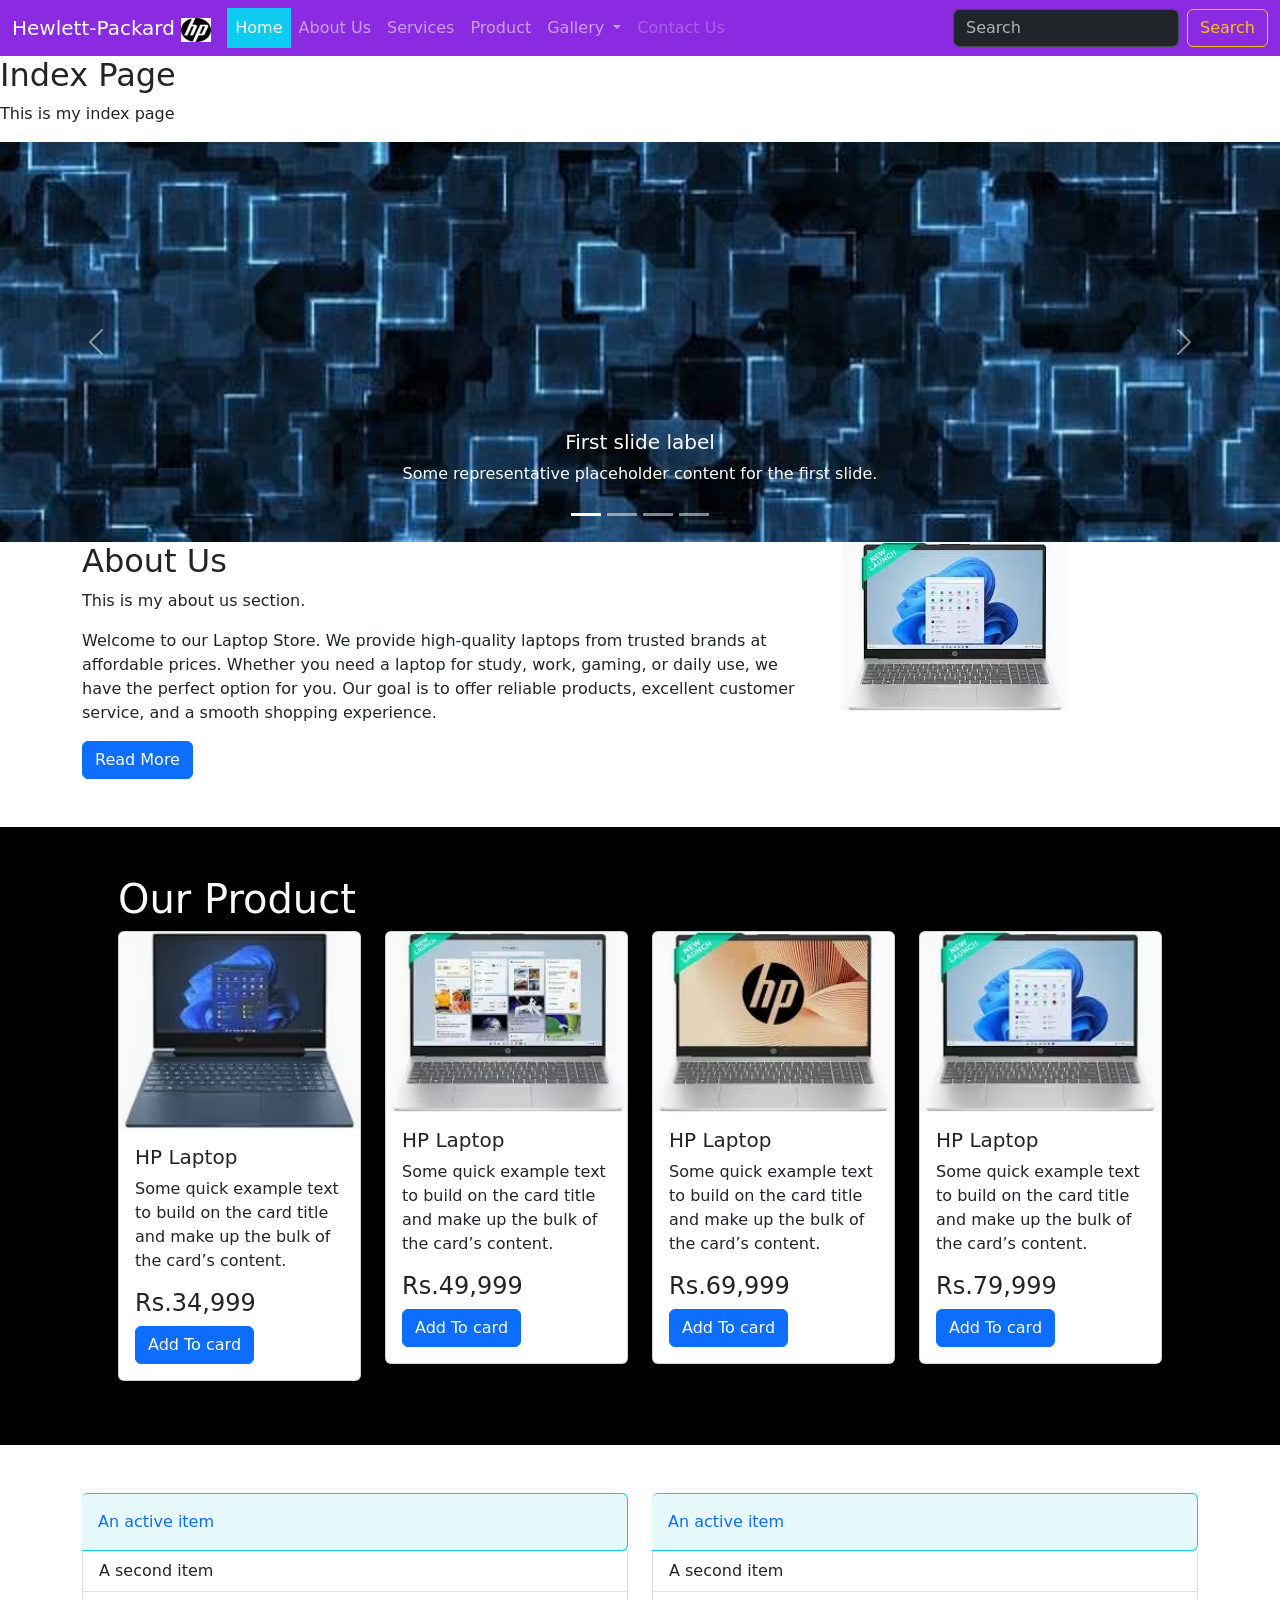
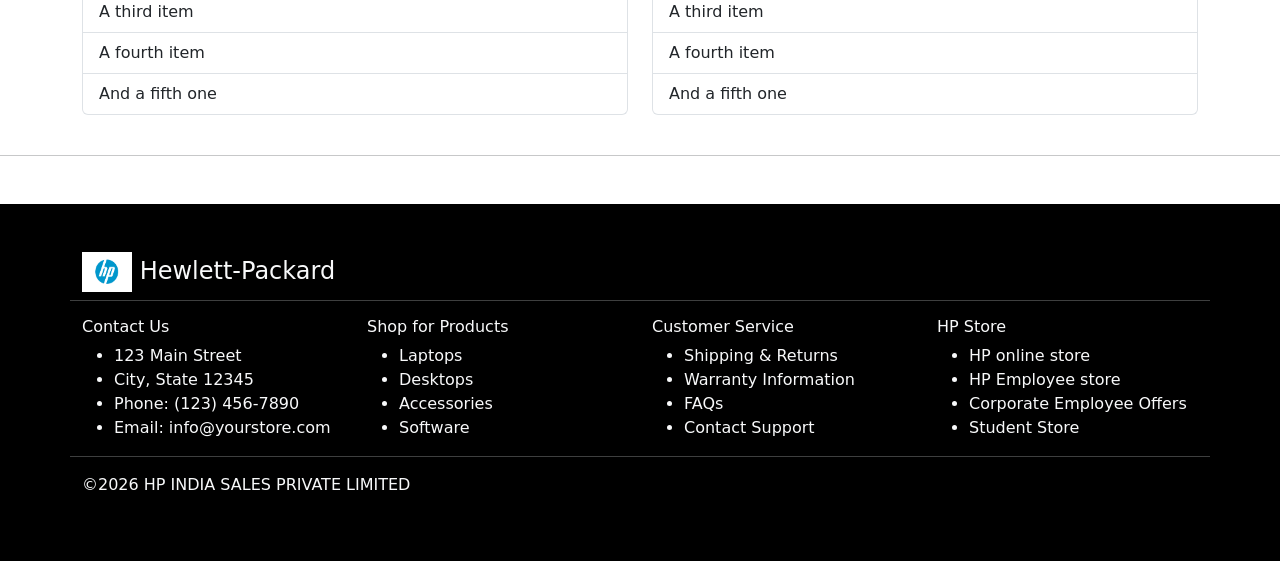
<file: index.html>
<!doctype html>
<html lang="en">
  <head>
    <meta charset="utf-8">
    <meta name="viewport" content="width=device-width, initial-scale=1">
    <title>Index Page</title>
    <link href="https://cdn.jsdelivr.net/npm/bootstrap@5.3.8/dist/css/bootstrap.min.css" rel="stylesheet" integrity="sha384-sRIl4kxILFvY47J16cr9ZwB07vP4J8+LH7qKQnuqkuIAvNWLzeN8tE5YBujZqJLB" crossorigin="anonymous">
    <style>
        .navbar{
            background-color:blueviolet;   

        }
        .card:hover{
          background-color:blueviolet;
          color:black;
        }
        .bg-Dark{
          background-color:black;
        }
  
    </style>
  </head>
  <body>
    <!-- Header Start -->
    <header>
        <nav class="navbar navbar-expand-lg" data-bs-theme="dark">
  <div class="container-fluid">
    <a class="navbar-brand" href="#">Hewlett-Packard
        <img src="images/logo.png" alt="Bootstrap" width="30" height="24">
    </a>
    <button class="navbar-toggler" type="button" data-bs-toggle="collapse" data-bs-target="#navbarSupportedContent" aria-controls="navbarSupportedContent" aria-expanded="false" aria-label="Toggle navigation">
      <span class="navbar-toggler-icon"></span>
    </button>
    <div class="collapse navbar-collapse" id="navbarSupportedContent">
      <ul class="navbar-nav me-auto mb-2 mb-lg-0">
        <li class="nav-item bg-info">
          <a class="nav-link active" aria-current="page" href="index.html">Home</a>
        </li>
        <li class="nav-item">
          <a class="nav-link" href="about.html">About Us</a>
        </li>
         <li class="nav-item">                                                                                  
          <a class="nav-link" href="services.html">Services</a>
        </li>
         <li class="nav-item">
          <a class="nav-link" href="product.html">Product</a>
        </li>
        <li class="nav-item dropdown">
          <a class="nav-link dropdown-toggle" href="#" role="button" data-bs-toggle="dropdown" aria-expanded="false">
        Gallery
          </a>
          <ul class="dropdown-menu">
            <li><a class="dropdown-item" href="photo.html">photo</a></li>
            <li><a class="dropdown-item" href="video.html">video</a></li>
          </ul>
        </li>
        <li class="nav-item">
          <a class="nav-link disabled" aria-disabled="true">Contact Us</a>
        </li>
      </ul>
      <form class="d-flex" role="search">
        <input class="form-control me-2" type="search" placeholder="Search" aria-label="Search"/>
        <button class="btn btn-outline-warning" type="submit">Search</button>
      </form>
    </div>
  </div>
</nav>
    </header>
    <!-- Header End -->
     <h2>Index Page</h2>
     <p>This is my index page</p>
     <!-- Main Start -->
      <main>
        <!-- Section Start -->
         <section>
            <div id="carouselExampleAutoplaying" class="carousel slide" data-bs-ride="carousel">
  <div class="carousel-indicators">
    <button type="button" data-bs-target="#carouselExampleCaptions" data-bs-slide-to="0" class="active" aria-current="true" aria-label="Slide 1"></button>
    <button type="button" data-bs-target="#carouselExampleCaptions" data-bs-slide-to="1" aria-label="Slide 2"></button>
    <button type="button" data-bs-target="#carouselExampleCaptions" data-bs-slide-to="2" aria-label="Slide 3"></button>
     <button type="button" data-bs-target="#carouselExampleCaptions" data-bs-slide-to="3" aria-label="Slide 4"></button>
  </div>
  <div class="carousel-inner">
    <div class="carousel-item active">
      <img src="images/slider1.jpg" class="d-block w-100" alt="...">
      <div class="carousel-caption d-none d-md-block">
        <h5>First slide label</h5>
        <p>Some representative placeholder content for the first slide.</p>
      </div>
    </div>
    <div class="carousel-item">
      <img src="images/slider2.jpg" class="d-block w-100" alt="...">
      <div class="carousel-caption d-none d-md-block">
        <h5>Second slide label</h5>
        <p>Some representative placeholder content for the second slide.</p>
      </div>
    </div>
    <div class="carousel-item">
      <img src="images/slider3.jpg" class="d-block w-100" alt="...">
      <div class="carousel-caption d-none d-md-block">
        <h5>Third slide label</h5>
        <p>Some representative placeholder content for the third slide.</p>
      </div>
    </div>
    <div class="carousel-item">
      <img src="images/slider4.jpg" class="d-block w-100" alt="...">
      <div class="carousel-caption d-none d-md-block">
        <h5>Fourth slide label</h5>
        <p>Some representative placeholder content for the Fourth slide.</p>
      </div>
    </div>
  </div>
  <button class="carousel-control-prev" type="button" data-bs-target="#carouselExampleCaptions" data-bs-slide="prev">
    <span class="carousel-control-prev-icon" aria-hidden="true"></span>
    <span class="visually-hidden">Previous</span>
  </button>
  <button class="carousel-control-next" type="button" data-bs-target="#carouselExampleCaptions" data-bs-slide="next">
    <span class="carousel-control-next-icon" aria-hidden="true"></span>
    <span class="visually-hidden">Next</span>
  </button>
</div>
         </section>
         <!-- Section End -->

      </main>
      <!-- Main End -->
       <!-- About Section Start -->
        <section mt-5>
          <div class="container">
            <div class="row">
              <div class="col-md-8">
                <h2>About Us</h2>
                <p>This is my about us section.</p>
                <p>Welcome to our Laptop Store. We provide high-quality laptops from trusted brands at affordable prices. Whether you need a laptop for study, work, gaming, or daily use, we have the perfect option for you. Our goal is to offer reliable products, excellent customer service, and a smooth shopping experience.</p>   
                <p></p>
                <a class="btn btn-primary" href="#" role="button">Read More</a>      
              </div>
               <div class="col-md-4">
                <picture>
                  <img src="images/hp1.avif"alt="laptop image"class="img-fluid"/>
                </picture>
               </div>
            </div>
          </div>
        </section>
        <!-- About section end -->
         <!-- Product Section start -->
          <section class="mt-5 bg-Dark text-light">
            <div class="container p-5 ">
              <div class="row">
                <h1>Our Product</h1>
                <div class="col-md-3 mb-3">
                  <div class="card">
                    <img src="images/hp2.avif" class="card-img-top" alt="laptop image">
                    <div class="card-body">
                    <h5 class="card-title">HP Laptop</h5>
                    <p class="card-text">Some quick example text to build on the card title and make up the bulk of the card’s content.</p>
                    <h4> Rs.34,999</h4>
                     <a href="#" class="btn btn-primary">Add To card</a>
                   </div>
                  </div>
                </div>
                <div class="col-md-3">
                  <div class="card">
                    <img src="images/hp3.avif" class="card-img-top" alt="laptop image">
                    <div class="card-body">
                    <h5 class="card-title">HP Laptop</h5>
                    <p class="card-text">Some quick example text to build on the card title and make up the bulk of the card’s content.</p>
                    <h4> Rs.49,999</h4>
                     <a href="#" class="btn btn-primary">Add To card</a>
                   </div>
                  </div>
                </div>
                <div class="col-md-3"><div class="card">
                    <img src="images/hp4.avif" class="card-img-top" alt="laptop image">
                    <div class="card-body">
                    <h5 class="card-title">HP Laptop</h5>
                    <p class="card-text">Some quick example text to build on the card title and make up the bulk of the card’s content.</p>
                    <h4> Rs.69,999</h4>
                     <a href="#" class="btn btn-primary">Add To card</a>
                   </div>
                  </div></div>
                <div class="col-md-3"><div class="card">
                    <img src="images/hp1.avif" class="card-img-top" alt="laptop image">
                    <div class="card-body">
                    <h5 class="card-title">HP Laptop</h5>
                    <p class="card-text">Some quick example text to build on the card title and make up the bulk of the card’s content.</p>
                    <h4> Rs.79,999</h4>
                     <a href="#" class="btn btn-primary">Add To card</a>
                   </div>
                  </div></div>

              </div>
            </div>
          </section>
          <!-- Product section End -->

          <!-- Services Section Start -->
           <section class="mt-5">
            <div class="container">
              <div class="row">
                
                <div class="col-md-6 pb-4">
                  <ul class="list-group">
  <li class="list-group-item active p-3 bg-info bg-opacity-10 border border-info border-start-0 rounded-end text-primary" aria-current="true" >An active item</li>
  <li class="list-group-item">A second item</li>
  <li class="list-group-item">A third item</li>
  <li class="list-group-item">A fourth item</li>
  <li class="list-group-item">And a fifth one</li>
</ul>
                </div>
                 <div class="col-md-6 pb-4">
                  <ul class="list-group">
  <li class="list-group-item active p-3 bg-info bg-opacity-10 border border-info border-start-0 rounded-end text-primary" aria-current="true">An active item</li>
  <li class="list-group-item">A second item</li>
  <li class="list-group-item">A third item</li>
  <li class="list-group-item">A fourth item</li>
  <li class="list-group-item">And a fifth one</li>
</ul>
                 </div>
              </div>
              </div>
            </div>
           </section>
           <!-- Services Section End -->
            <hr>
            <!-- Footer Section Start -->
             <section class="mt-5 bg-Dark text-light p-5">
              <div class="container">
                <div class="row">
                  <h4><img src="images/images.png"alt="hp logo" width="50" height="40"> Hewlett-Packard</h4>
                  <hr>
              
                  <div class="col-md-3">
                    <h6>Contact Us</h6>
                    <ul>
                      <li>123 Main Street</li>
                      <li>City, State 12345</li>
                      <li>Phone: (123) 456-7890</li>
                      <li>Email: info@yourstore.com</li>
                    </ul>
                  </div>
                   <div class="col-md-3">
                    <h6>Shop for Products</h6>
                    <ul>
                      <li>Laptops</li>
                      <li>Desktops</li>
                      <li>Accessories</li>
                      <li>Software</li>
                    </ul>
                   </div>
                    <div class="col-md-3">
                      <h6>Customer Service</h6>
                      <ul>
                        <li>Shipping & Returns</li>
                        <li>Warranty Information</li>
                        <li>FAQs</li>
                        <li>Contact Support</li>
                      </ul>
                    </div>
                     <div class="col-md-3">
                      <h6>HP Store</h6>
                      <ul>
                        <li>HP online store</li>
                        <li>HP Employee store</li>
                        <li>Corporate Employee Offers</li>
                        <li>Student Store</li>
                      </ul>
                     </div>
                     <hr>
                     <p> &copy;2026 HP INDIA SALES PRIVATE LIMITED</p>
                </div>
              </div>
             </section>

             <!-- Footer section End -->
        

   
    <script src="https://cdn.jsdelivr.net/npm/bootstrap@5.3.8/dist/js/bootstrap.bundle.min.js" integrity="sha384-FKyoEForCGlyvwx9Hj09JcYn3nv7wiPVlz7YYwJrWVcXK/BmnVDxM+D2scQbITxI" crossorigin="anonymous"></script>
  </body>
</html>
</file>
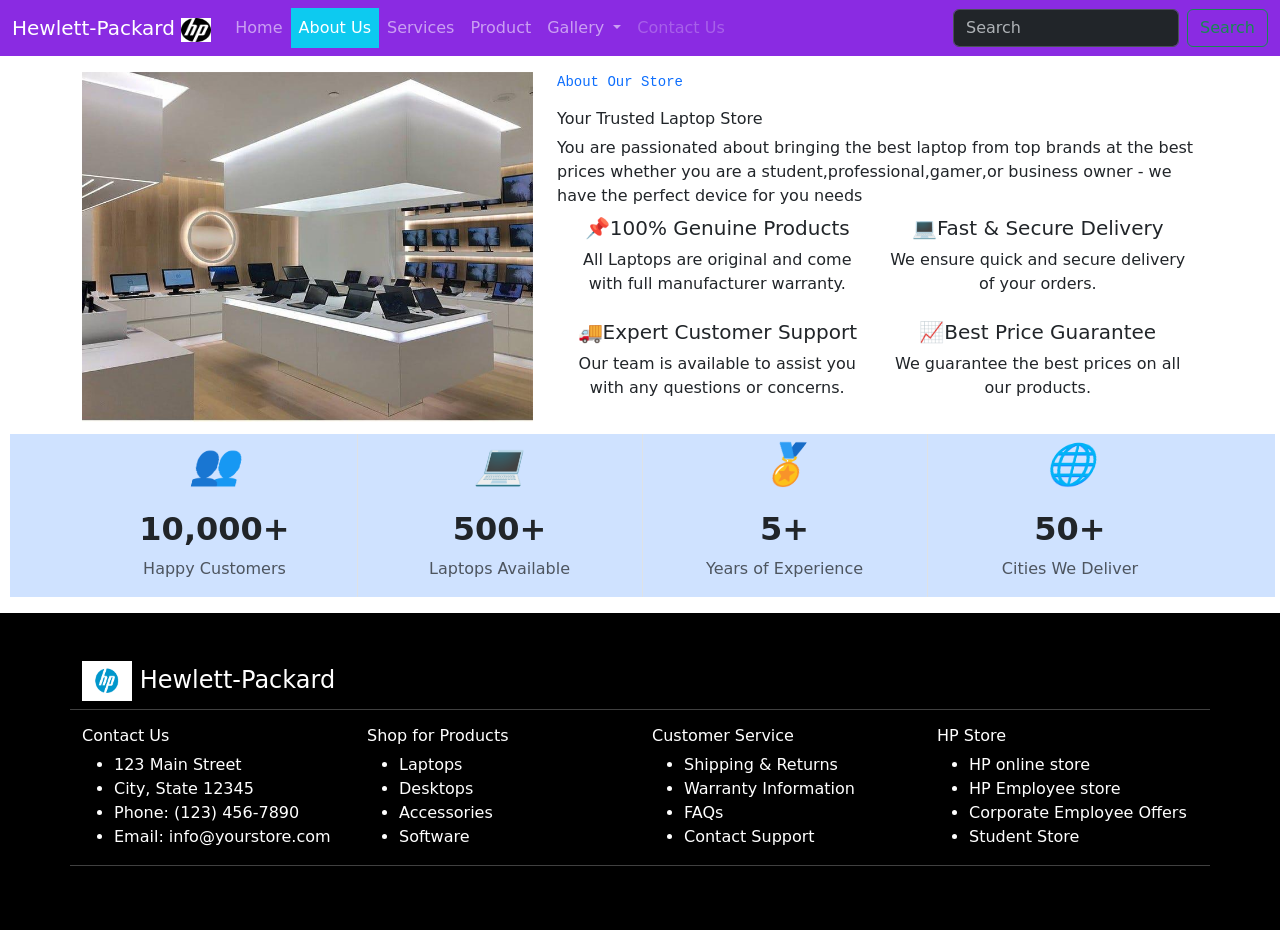
<file: about.html>
<!doctype html>
<html lang="en">
  <head>
    <meta charset="utf-8" />
    <meta name="viewport" content="width=device-width, initial-scale=1" />
    <title>Index Page</title>
    <link
      href="https://cdn.jsdelivr.net/npm/bootstrap@5.3.8/dist/css/bootstrap.min.css"
      rel="stylesheet"
      integrity="sha384-sRIl4kxILFvY47J16cr9ZwB07vP4J8+LH7qKQnuqkuIAvNWLzeN8tE5YBujZqJLB"
      crossorigin="anonymous"
    />
    <style>
      .navbar {
        background-color: blueviolet;
      }
      .black{
        background-color: black;
        color: white;
      }
    </style>
  </head>
  <body>
    <!-- Header Start -->
    <header>
      <nav class="navbar navbar-expand-lg" data-bs-theme="dark">
        <div class="container-fluid">
          <a class="navbar-brand" href="#"
            >Hewlett-Packard
            <img src="images/logo.png" alt="Bootstrap" width="30" height="24" />
          </a>
          <button
            class="navbar-toggler"
            type="button"
            data-bs-toggle="collapse"
            data-bs-target="#navbarSupportedContent"
            aria-controls="navbarSupportedContent"
            aria-expanded="false"
            aria-label="Toggle navigation"
          >
            <span class="navbar-toggler-icon"></span>
          </button>
          <div class="collapse navbar-collapse" id="navbarSupportedContent">
            <ul class="navbar-nav me-auto mb-2 mb-lg-0">
              <li class="nav-item">
                <a class="nav-link" aria-current="page" href="index.html"
                  >Home</a
                >
              </li>
              <li class="nav-item bg-info">
                <a class="nav-link active" href="about.html">About Us</a>
              </li>
              <li class="nav-item">
                <a class="nav-link" href="services.html">Services</a>
              </li>
              <li class="nav-item">
                <a class="nav-link" href="product.html">Product</a>
              </li>
              <li class="nav-item dropdown">
                <a
                  class="nav-link dropdown-toggle"
                  href="#"
                  role="button"
                  data-bs-toggle="dropdown"
                  aria-expanded="false"
                >
                  Gallery
                </a>
                <ul class="dropdown-menu">
                  <li><a class="dropdown-item" href="photo.html">photo</a></li>
                  <li><a class="dropdown-item" href="video.html">video</a></li>
                </ul>
              </li>
              <li class="nav-item">
                <a class="nav-link disabled" aria-disabled="true">Contact Us</a>
              </li>
            </ul>
            <form class="d-flex" role="search">
              <input
                class="form-control me-2"
                type="search"
                placeholder="Search"
                aria-label="Search"
              />
              <button class="btn btn-outline-success" type="submit">
                Search
              </button>
            </form>
          </div>
        </div>
      </nav>
    </header>
    <!-- Header end -->
    <!-- About section Satrt -->
    <section class="mt-3">
      <div class="container">
        <div class="row">
          <div class="col-md-5">
            <img src="images/hp9.jpg" alt="about image" class="img-fluid" />
          </div>
          <div class="col-md-7">
            <pre class="text-primary weight-bold">About Our Store </pre>
            <h6>Your Trusted Laptop Store</h6>
            <p class="mb-2">
              You are passionated about bringing the best laptop from top brands
              at the best prices whether you are a student,professional,gamer,or
              business owner - we have the perfect device for you needs
            </p>
            <div class="container text-center">
              <div class="row row-cols-2">
                <div class="col mb-2">
                  <h5>&#128204;100% Genuine Products</h5>
                  <p>
                    All Laptops are original and come with full manufacturer
                    warranty.
                  </p>
                </div>
                <div class="col mb-2">
                  <h5>&#128187;Fast & Secure Delivery</h5>
                  <p>We ensure quick and secure delivery of your orders.</p>
                </div>
                <div class="col mb-2">
                  <h5>&#128666;Expert Customer Support</h5>
                  <p>
                    Our team is available to assist you with any questions or
                    concerns.
                  </p>
                </div>
                <div class="col mb-2">
                  <h5>&#128200;Best Price Guarantee</h5>
                  <p>We guarantee the best prices on all our products.</p>
                </div>
              </div>
            </div>
          </div>
        </div>
      </div>
    </section>
    <!-- About section end -->
    <section class="bg-primary-subtle mb-2" style="margin: 10px 5px 5px 10px">
      <div class="container">
        <div class="row">
          <div class="col-md-3 border-end text-center">
            <i class="bi bi-people fs-1 text-primary">👥</i>
            <h2 class="fw-bold mt-3">10,000+</h2>
            <p class="text-muted">Happy Customers</p>
          </div>

          <!-- Laptops Available -->
          <div class="col-md-3 border-end text-center">
            <i class="bi bi-laptop fs-1 text-primary">💻</i>
            <h2 class="fw-bold mt-3">500+</h2>
            <p class="text-muted">Laptops Available</p>
          </div>

          <!-- Years of Experience -->
          <div class="col-md-3 border-end text-center">
            <i class="bi bi-award fs-1 text-primary">🏅</i>
            <h2 class="fw-bold mt-3">5+</h2>
            <p class="text-muted">Years of Experience</p>
          </div>

          <!-- Cities We Deliver -->
          <div class="col-md-3 text-center">
            <i class="bi bi-globe fs-1 text-primary">🌐</i>
            <h2 class="fw-bold mt-3">50+</h2>
            <p class="text-muted">Cities We Deliver</p>
          </div>
        </div>
      </div>
    </section>
    <!-- Footer Section Start -->
    <section class="mt-3 black  p-5">
      <div class="container">
        <div class="row">
          <h4>
            <img src="images/images.png" alt="hp logo" width="50" height="40" />
            Hewlett-Packard
          </h4>
          <hr />

          <div class="col-md-3">
            <h6>Contact Us</h6>
            <ul>
              <li>123 Main Street</li>
              <li>City, State 12345</li>
              <li>Phone: (123) 456-7890</li>
              <li>Email: info@yourstore.com</li>
            </ul>
          </div>
          <div class="col-md-3">
            <h6>Shop for Products</h6>
            <ul>
              <li>Laptops</li>
              <li>Desktops</li>
              <li>Accessories</li>
              <li>Software</li>
            </ul>
          </div>
          <div class="col-md-3">
            <h6>Customer Service</h6>
            <ul>
              <li>Shipping & Returns</li>
              <li>Warranty Information</li>
              <li>FAQs</li>
              <li>Contact Support</li>
            </ul>
          </div>
          <div class="col-md-3">
            <h6>HP Store</h6>
            <ul>
              <li>HP online store</li>
              <li>HP Employee store</li>
              <li>Corporate Employee Offers</li>
              <li>Student Store</li>
            </ul>
          </div>
          <hr />
        </div>
      </div>
    </section>

    <!-- Footer section End -->

    <script
      src="https://cdn.jsdelivr.net/npm/bootstrap@5.3.8/dist/js/bootstrap.bundle.min.js"
      integrity="sha384-FKyoEForCGlyvwx9Hj09JcYn3nv7wiPVlz7YYwJrWVcXK/BmnVDxM+D2scQbITxI"
      crossorigin="anonymous"
    ></script>
  </body>
</html>
</file>
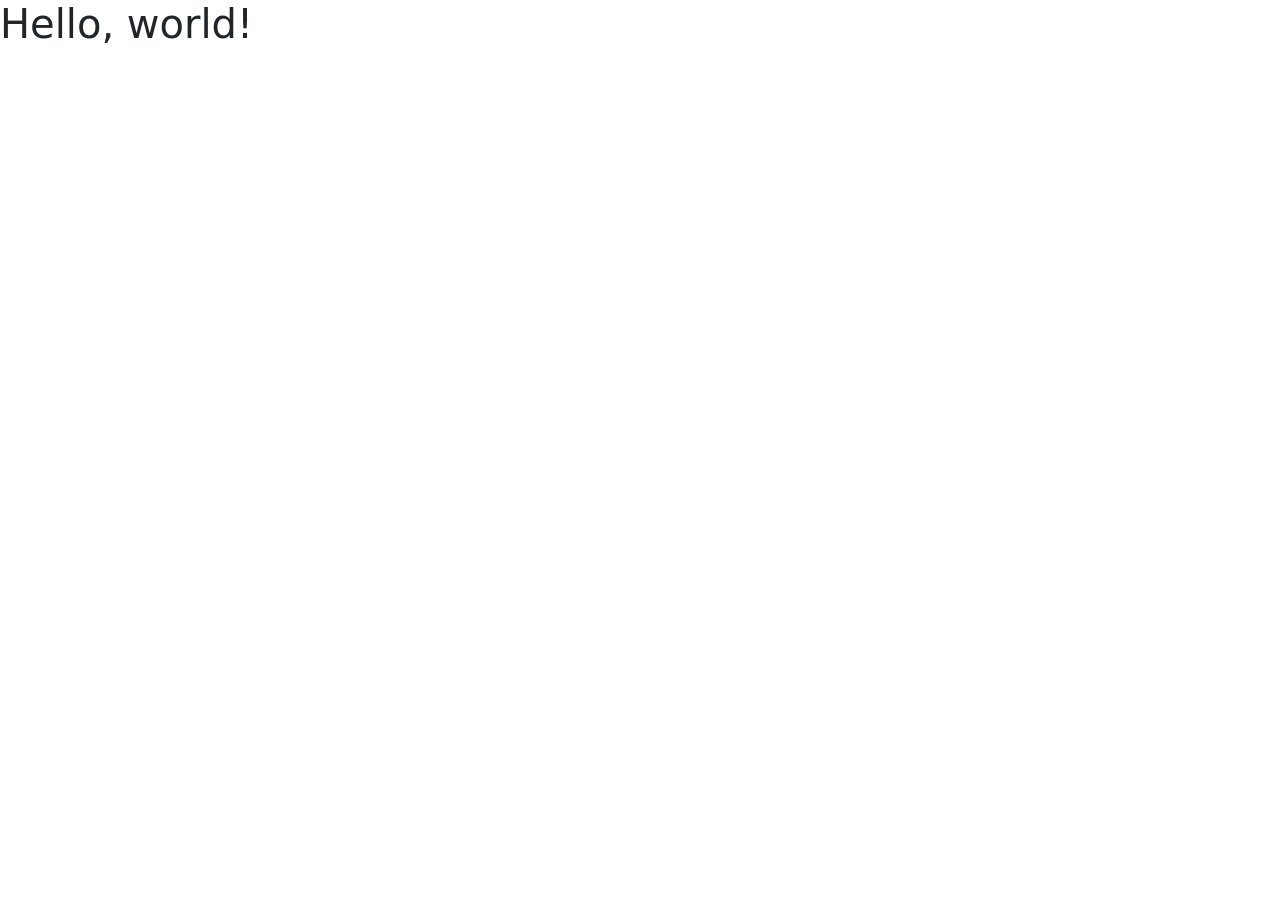
<file: bootstrap_structure.html>
<!doctype html>
<html lang="en">
  <head>
    <meta charset="utf-8">
    <meta name="viewport" content="width=device-width, initial-scale=1">
    <title>Bootstrap demo</title>
    <link href="https://cdn.jsdelivr.net/npm/bootstrap@5.3.8/dist/css/bootstrap.min.css" rel="stylesheet" integrity="sha384-sRIl4kxILFvY47J16cr9ZwB07vP4J8+LH7qKQnuqkuIAvNWLzeN8tE5YBujZqJLB" crossorigin="anonymous">
  </head>
  <body>
    <h1>Hello, world!</h1>
    <script src="https://cdn.jsdelivr.net/npm/bootstrap@5.3.8/dist/js/bootstrap.bundle.min.js" integrity="sha384-FKyoEForCGlyvwx9Hj09JcYn3nv7wiPVlz7YYwJrWVcXK/BmnVDxM+D2scQbITxI" crossorigin="anonymous"></script>
  </body>
</html>
</file>
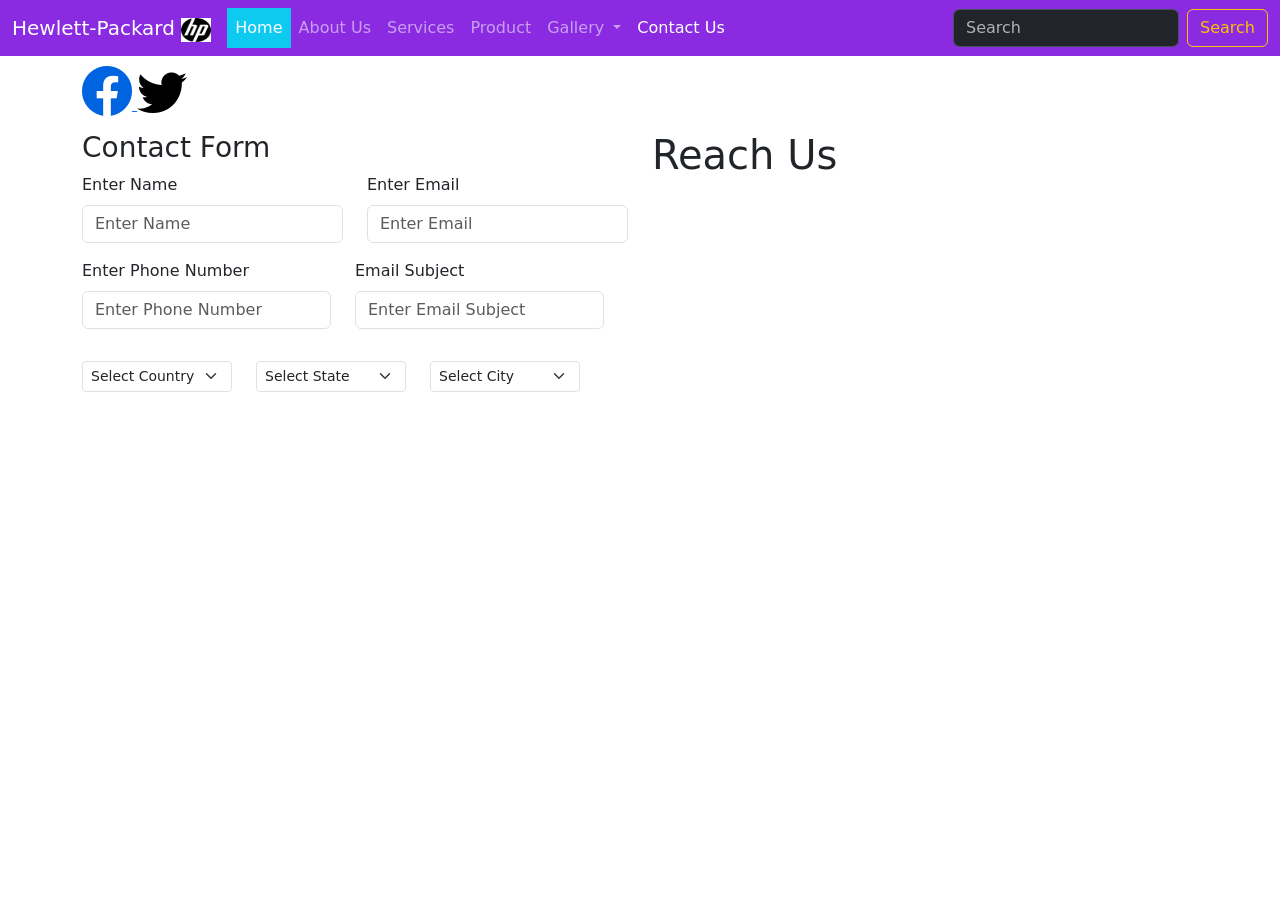
<file: contact.html>
<!doctype html>
<html lang="en">
  <head>
    <meta charset="utf-8" />
    <meta name="viewport" content="width=device-width, initial-scale=1" />
    <title>Index Page</title>
    <link
      href="https://cdn.jsdelivr.net/npm/bootstrap@5.3.8/dist/css/bootstrap.min.css"
      rel="stylesheet"
      integrity="sha384-sRIl4kxILFvY47J16cr9ZwB07vP4J8+LH7qKQnuqkuIAvNWLzeN8tE5YBujZqJLB"
      crossorigin="anonymous"
    />
    <link rel="stylesheet" href="https://cdn.jsdelivr.net/npm/bootstrap-icons@1.13.1/font/bootstrap-icons.min.css">
    <style>
      .navbar {
        background-color: blueviolet;
      }
      .card:hover {
        background-color: blueviolet;
        color: black;
      }
      .bg-Dark {
        background-color: black;
      }
    </style>
  </head>
  <body>
    <!-- Header Start -->
    <header>
      <nav class="navbar navbar-expand-lg" data-bs-theme="dark">
        <div class="container-fluid">
          <a class="navbar-brand" href="#"
            >Hewlett-Packard
            <img src="images/logo.png" alt="Bootstrap" width="30" height="24" />
          </a>
          <button
            class="navbar-toggler"
            type="button"
            data-bs-toggle="collapse"
            data-bs-target="#navbarSupportedContent"
            aria-controls="navbarSupportedContent"
            aria-expanded="false"
            aria-label="Toggle navigation"
          >
            <span class="navbar-toggler-icon"></span>
          </button>
          <div class="collapse navbar-collapse" id="navbarSupportedContent">
            <ul class="navbar-nav me-auto mb-2 mb-lg-0">
              <li class="nav-item bg-info">
                <a class="nav-link active" aria-current="page" href="index.html"
                  >Home</a
                >
              </li>
              <li class="nav-item">
                <a class="nav-link" href="about.html">About Us</a>
              </li>
              <li class="nav-item">
                <a class="nav-link" href="services.html">Services</a>
              </li>
              <li class="nav-item">
                <a class="nav-link" href="product.html">Product</a>
              </li>
              <li class="nav-item dropdown">
                <a
                  class="nav-link dropdown-toggle"
                  href="#"
                  role="button"
                  data-bs-toggle="dropdown"
                  aria-expanded="false"
                >
                  Gallery
                </a>
                <ul class="dropdown-menu">
                  <li><a class="dropdown-item" href="photo.html">photo</a></li>
                  <li><a class="dropdown-item" href="video.html">video</a></li>
                </ul>
              </li>
              <li class="nav-item">
                <a class="nav-link  disabled active" aria-disabled="true">Contact Us</a>
              </li>
            </ul>
            <form class="d-flex" role="search">
              <input
                class="form-control me-2"
                type="search"
                placeholder="Search"
                aria-label="Search"
              />
              <button class="btn btn-outline-warning" type="submit">
                Search
              </button>
            </form>
          </div>
        </div>
      </nav>
    </header>
    <!-- Header End -->
     <!-- icon section start -->
      <section>
        <div class="container">
          <div class="row">
            <div class="col-md-6">
              <a href="https://www.facebook.com/" target="_blank">
                <i class="bi bi-facebook" style="font-size: 50px; color:#0064e0;"></i>
              </a>
              <a href="https://www.twitter.com/" target="_blank">
                <i class="bi bi-twitter" style="font-size: 50px;  color:#000000;"></i>
              </a>
            </div>
          </div>
        </div>
      </section>
       <!-- icon section start -->
     <!-- Contact Page Start -->
    <section>
      <div class="container">
        <div class="row">
          <div class="col-md-6">
            <h3>Contact Form</h3>
            <div class="row">
              <div class="col-md-6">
                <div class="mb-3">
                  <label for="exampleFormControlInput1" class="form-label"
                    >Enter Name</label
                  >
                  <input
                    type="text"
                    class="form-control"
                    id="exampleFormControlInput1"
                    placeholder="Enter Name"
                  />
                </div>
              </div>
              <div class="col-md-6">
                <div class="mb-3">
                  <label for="exampleFormControlInput1" class="form-label"
                    >Enter Email</label
                  >
                  <input
                    type="email"
                    class="form-control"
                    id="exampleFormControlInput1"
                    placeholder="Enter Email"
                  />
                </div>
              </div>
              <div class="row">
                <div class="col-md-6">
                  <div class="mb-3">
                    <label for="exampleFormControlInput1" class="form-label"
                      >Enter Phone Number</label
                    >
                    <input
                      type="text"
                      class="form-control"
                      id="exampleFormControlInput1"
                      placeholder="Enter Phone Number"
                    />
                  </div>
                </div>
                <div class="col-md-6">
                  <div class="mb-3">
                    <label for="exampleFormControlInput1" class="form-label"
                      >Email Subject</label
                    >
                    <input
                      type="text"
                      class="form-control"
                      id="exampleFormControlInput1"
                      placeholder="Enter Email Subject"/>
                  </div>
                </div>
                <div class="row mt-3">
                    <div class="col-md-4">
                        <select class="form-select form-select-sm" aria-label="Small select example">
  <option selected>Select Country</option>
  <option value="1">India</option>
  <option value="2">Edinburgh</option>
  <option value="3">Us</option>
</select>
                    </div>
                    <div class="col-md-4">
                        <select class="form-select form-select-sm" aria-label="Small select example">
  <option selected>Select State</option>
  <option value="1">Maharashtra</option>
  <option value="2">Rajsthan</option>
  <option value="3">Goa</option>
</select>
                    </div>
                    <div class="col-md-4">
                        <select class="form-select form-select-sm" aria-label="Small select example">
  <option selected>Select City</option>
  <option value="1">Pune</option>
  <option value="2">Nashik</option>
  <option value="3">Hyderabad</option>
</select>
                    </div>
                </div>
              </div>
            </div>
          </div>
          <div class="col-md-6">
            <h1>Reach Us</h1>
            <iframe src="https://www.google.com/maps/embed?pb=!1m18!1m12!1m3!1d3782.2764687981053!2d73.95360267441602!3d18.561570467922127!2m3!1f0!2f0!3f0!3m2!1i1024!2i768!4f13.1!3m3!1m2!1s0x3bc2c14ff8df240d%3A0x1918239e35314900!2sHewlett%20Packard%20Enterprise%20(HPE)%20%3A%20Pune%20India!5e0!3m2!1sen!2sin!4v1782915581651!5m2!1sen!2sin" width="600" height="450" style="border:0;" allowfullscreen="" loading="lazy" referrerpolicy="strict-origin-when-cross-origin"></iframe>
          </div>
        </div>
      </div>
    </section>

    <script
      src="https://cdn.jsdelivr.net/npm/bootstrap@5.3.8/dist/js/bootstrap.bundle.min.js"
      integrity="sha384-FKyoEForCGlyvwx9Hj09JcYn3nv7wiPVlz7YYwJrWVcXK/BmnVDxM+D2scQbITxI"
      crossorigin="anonymous"
    ></script>
  </body>
</html>
</file>
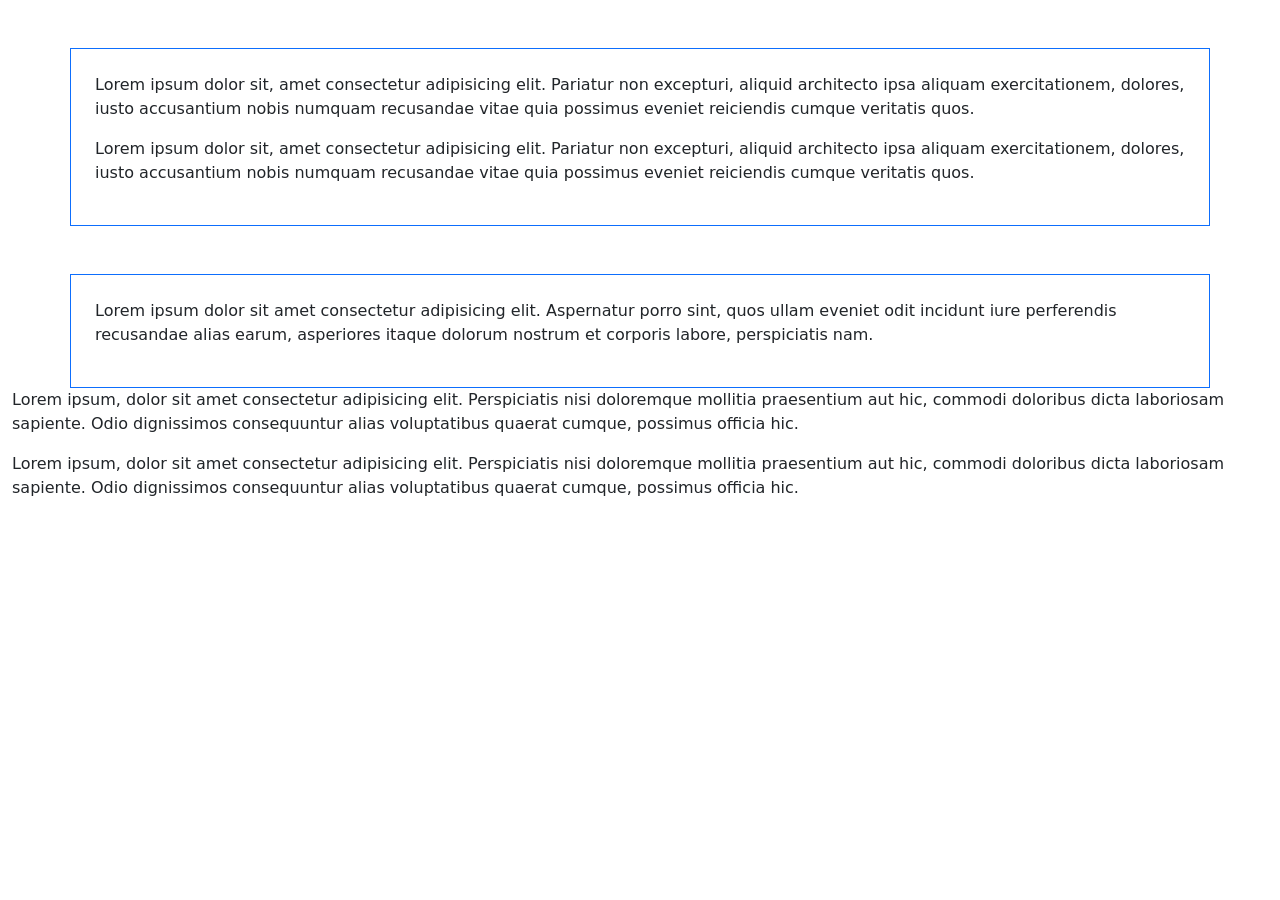
<file: container.html>
<!doctype html>
<html lang="en">
  <head>
    <meta charset="utf-8">
    <meta name="viewport" content="width=device-width, initial-scale=1">
    <title>Bootstrap demo</title>
    <link href="https://cdn.jsdelivr.net/npm/bootstrap@5.3.8/dist/css/bootstrap.min.css" rel="stylesheet" integrity="sha384-sRIl4kxILFvY47J16cr9ZwB07vP4J8+LH7qKQnuqkuIAvNWLzeN8tE5YBujZqJLB" crossorigin="anonymous">
  </head>
  <body>
    <!-- Container it is used spacing from Right side and left side
    Container Example -->
    <section class="mt-5">
        <div class="container p-4 border border-primary">
            <p>Lorem ipsum dolor sit, amet consectetur adipisicing elit. Pariatur non excepturi, aliquid architecto ipsa aliquam exercitationem, dolores, iusto accusantium nobis numquam recusandae vitae quia possimus eveniet reiciendis cumque veritatis quos.</p>
             <p>Lorem ipsum dolor sit, amet consectetur adipisicing elit. Pariatur non excepturi, aliquid architecto ipsa aliquam exercitationem, dolores, iusto accusantium nobis numquam recusandae vitae quia possimus eveniet reiciendis cumque veritatis quos.</p>
        </div>
    </section>
    <section class="mt-5">
        <div class="container p-4 border border-primary">
            <p>Lorem ipsum dolor sit amet consectetur adipisicing elit. Aspernatur porro sint, quos ullam eveniet odit incidunt iure perferendis recusandae alias earum, asperiores itaque dolorum nostrum et corporis labore, perspiciatis nam.</p>
        </div>
    </section>

    <!-- Container Fluid Example -->
     <section>
        <div class="container-fluid">
            <p>Lorem ipsum, dolor sit amet consectetur adipisicing elit. Perspiciatis nisi doloremque mollitia praesentium aut hic, commodi doloribus dicta laboriosam sapiente. Odio dignissimos consequuntur alias voluptatibus quaerat cumque, possimus officia hic.</p>
             <p>Lorem ipsum, dolor sit amet consectetur adipisicing elit. Perspiciatis nisi doloremque mollitia praesentium aut hic, commodi doloribus dicta laboriosam sapiente. Odio dignissimos consequuntur alias voluptatibus quaerat cumque, possimus officia hic.</p>
        </div>
     </section>
    <script src="https://cdn.jsdelivr.net/npm/bootstrap@5.3.8/dist/js/bootstrap.bundle.min.js" integrity="sha384-FKyoEForCGlyvwx9Hj09JcYn3nv7wiPVlz7YYwJrWVcXK/BmnVDxM+D2scQbITxI" crossorigin="anonymous"></script>
  </body>
</html>
</file>
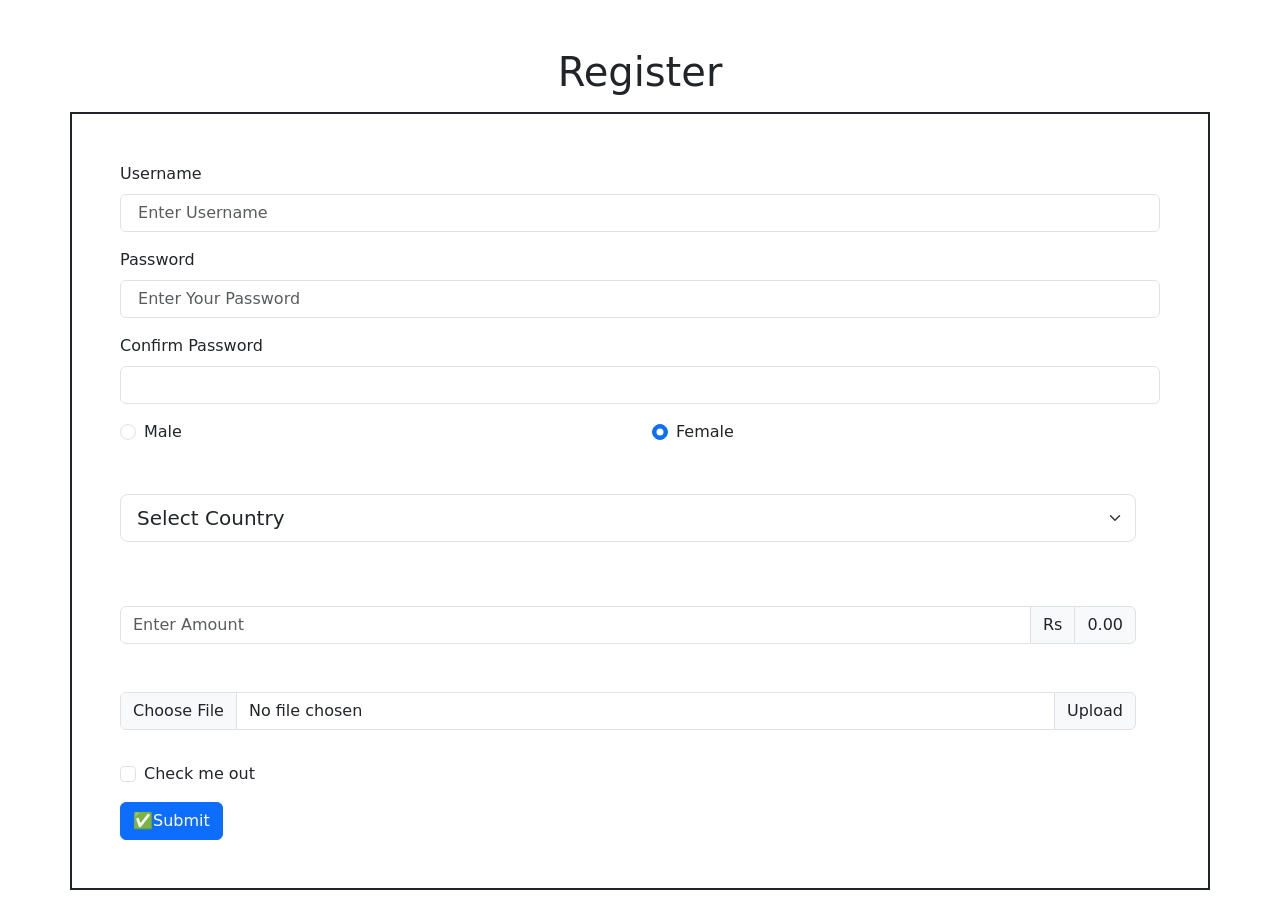
<file: form.html>
<!doctype html>
<html lang="en">
  <head>
    <meta charset="utf-8" />
    <meta name="viewport" content="width=device-width, initial-scale=1" />
    <title>Form Page</title>
    <link
      href="https://cdn.jsdelivr.net/npm/bootstrap@5.3.8/dist/css/bootstrap.min.css"
      rel="stylesheet"
      integrity="sha384-sRIl4kxILFvY47J16cr9ZwB07vP4J8+LH7qKQnuqkuIAvNWLzeN8tE5YBujZqJLB"
      crossorigin="anonymous"
    />
    <style>
      .navbar {
        background-color: blueviolet;
      }
      .card:hover {
        background-color: blueviolet;
        color: black;
      }
      .bg-Dark {
        background-color: black;
      }
    </style>
  </head>
  <body>
    <main>
      <!-- Form section Start -->
      <section class="mt-5">
        <div class="container">
          <div class="row">
            <h1 class="text-center mb-3">Register</h1>
            <div class="col-md-12 border border-2 border-dark p-5">
              <form>
                <div class="mb-3 ">
                  <label for="usernameexample" class="form-label"
                    >Username</label
                  >
                  <input
                    type="text"
                    class="form-control"
                    placeholder=" Enter Username"
                    id="usernameexample"
                    aria-describedby="Help"
                  />
                  <div id="Help" class="form-text"></div>
                </div>
                <div class="mb-3">
                  <label for="password" class="form-label">Password</label>
                  <input type="password" class="form-control" placeholder=" Enter Your Password" id="password" />
                </div>
                <div class="mb-3">
                  <label for="password" class="form-label"
                    >Confirm Password</label
                  >
                  <input type="password" class="form-control" id="password" />
                  <div class="row mt-3">
                    <div class="col-md-6">
                      <div class="form-check">
                        <input
                          class="form-check-input"
                          placeholder=" Enter Your Password"
                          type="radio"
                          name="radioDefault"
                          id="radioDefault1"
                        />
                        <label class="form-check-label" for="radioDefault1">
                          Male
                        </label>
                      </div>
                    </div>
                    
                    <div class="col-md-6">
                      <div class="form-check">
                        <input
                          class="form-check-input "
                          type="radio"
                          name="radioDefault"
                          id="radioDefault2"
                          checked
                        />
                        <label class="form-check-label" for="radioDefault2">
                          Female
                        </label>
                      </div>
                    </div>
                    <div class="row mt-5">
                        <div class="col-md-12">
                          <select class="form-select form-select-lg mb-3" aria-label="Large select example">
  <option selected>Select Country</option>
  <option value="1">India</option>
  <option value="2">Us</option>
  <option value="3">Uk</option>
  <option value="4">Edinburg</option>
  <option value="5">England</option>
  <option value="6">Canada</option>
  <option value="7">Australia</option>
  <option value="8">Japan</option>
  <option>China</option>
  <option>Singapore</option>
  <option>United Arab Emirates</option>
</select>
                        </div>
                      </div>
                      <div class="row mt-5">
                        <div class="col-md-12">
                          <div class="input-group">
  <input type="text" class="form-control" placeholder="Enter Amount" aria-label="Dollar amount
   (with dot and two decimal places)">
  <span class="input-group-text">Rs</span>
  <span class="input-group-text">0.00</span>
</div>
                        </div>
                      </div>
                      <div class="row mt-5">
                        <div class="col-md-12">
                          <div class="input-group mb-3">
  <input type="file" class="form-control" id="inputGroupFile02">
  <label class="input-group-text" for="inputGroupFile02">Upload</label>
</div>
                        </div>
                      </div>
                  </div>
                </div>

                <div class="mb-3 form-check">
                  <input
                    type="checkbox"
                    class="form-check-input"
                    id="exampleCheck1"
                  />
                  <label class="form-check-label" for="exampleCheck1"
                    >Check me out</label
                  >
                </div>
                <button type="submit" class="btn btn-primary">✅Submit</button>
              </form>
            </div>
          </div>
        </div>
      </section>
    </main>
    <script
      src="https://cdn.jsdelivr.net/npm/bootstrap@5.3.8/dist/js/bootstrap.bundle.min.js"
      integrity="sha384-FKyoEForCGlyvwx9Hj09JcYn3nv7wiPVlz7YYwJrWVcXK/BmnVDxM+D2scQbITxI"
      crossorigin="anonymous"
    ></script>
  </body>
</html>
</file>
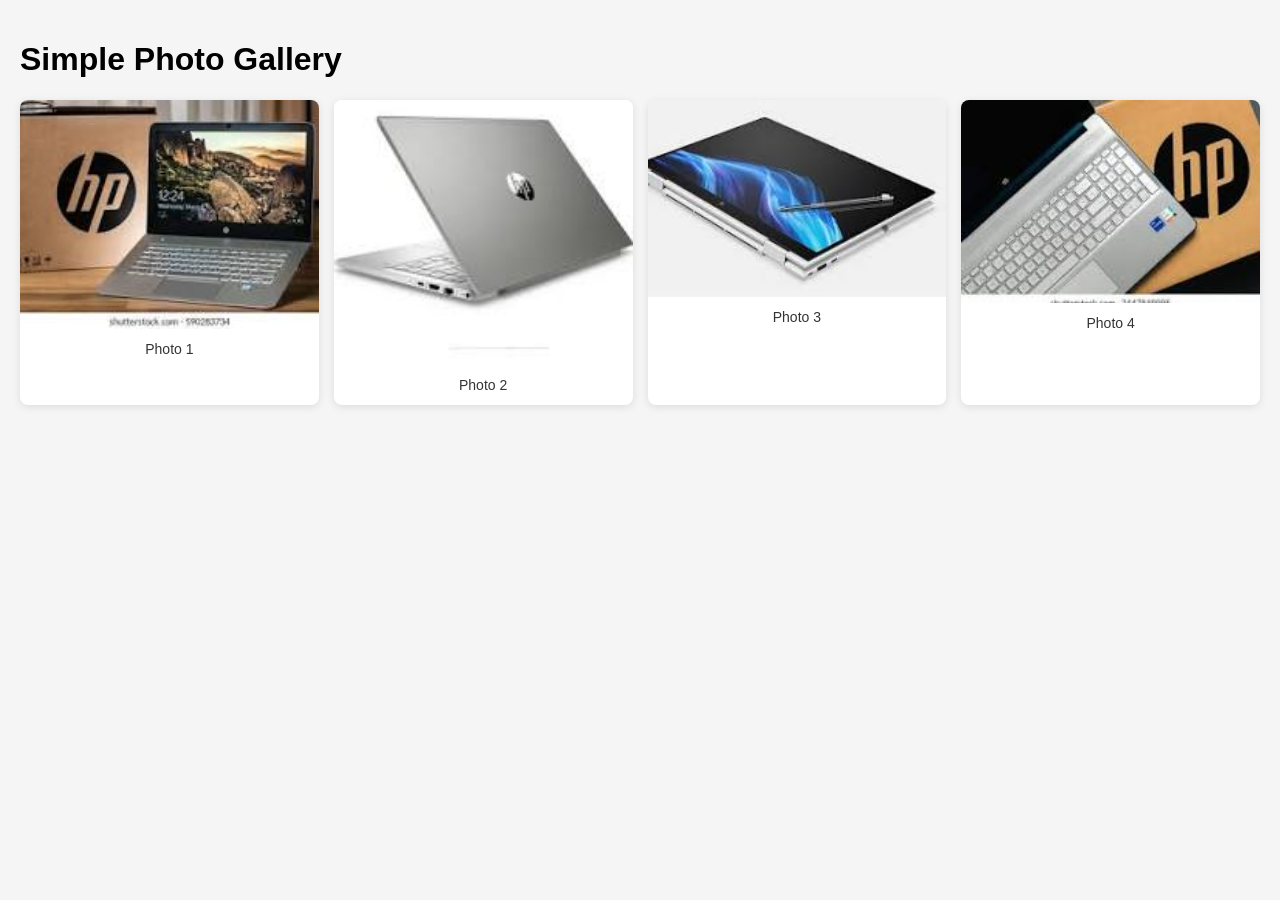
<file: photo.html>
<!DOCTYPE html>
<html lang="en">
<head>
    <meta charset="UTF-8">
    <meta name="viewport" content="width=device-width, initial-scale=1.0">
    <title>Simple Photo Gallery</title>
    <style>
        body {
            font-family: Arial, sans-serif;
            margin: 0;
            padding: 20px;
            background-color: #f5f5f5;
        }
        .gallery {
            display: grid;
            grid-template-columns: repeat(auto-fit, minmax(200px, 1fr));
            gap: 15px;
        }
        .gallery-item {
            background: white;
            border-radius: 8px;
            overflow: hidden;
            box-shadow: 0 2px 8px rgba(0, 0, 0, 0.1);
            transition: transform 0.25s ease, box-shadow 0.25s ease;
            cursor: pointer;
        }
        .gallery-item:hover {
            transform: translateY(-5px) scale(1.02);
            box-shadow: 0 10px 20px rgba(0, 0, 0, 0.15);
        }
        .gallery-item img {
            width: 100%;
            display: block;
            transition: transform 0.25s ease, filter 0.25s ease;
        }
        .gallery-item:hover img {
            transform: scale(1.05);
            filter: brightness(1.05);
        }
        .gallery-item .caption {
            padding: 12px;
            text-align: center;
            font-size: 14px;
            color: #333;
            transition: color 0.25s ease;
        }
        .gallery-item:hover .caption {
            color: #007bff;
        }
    </style>
</head>
<body>
    <h1>Simple Photo Gallery</h1>
    <div class="gallery">
        <div class="gallery-item">
            <img src="images/c1.jpg" alt="Photo 1">
            <div class="caption">Photo 1</div>
        </div>
        <div class="gallery-item">
            <img src="images/c2.jpg" alt="Photo 2">
            <div class="caption">Photo 2</div>
        </div>
        <div class="gallery-item">
            <img src="images/c3.jpg" alt="Photo 3">
            <div class="caption">Photo 3</div>
        </div>
        <div class="gallery-item">
            <img src="images/c4.jpg" alt="Photo 4">
            <div class="caption">Photo 4</div>
        </div>
    </div>
</body>
</html>
</file>
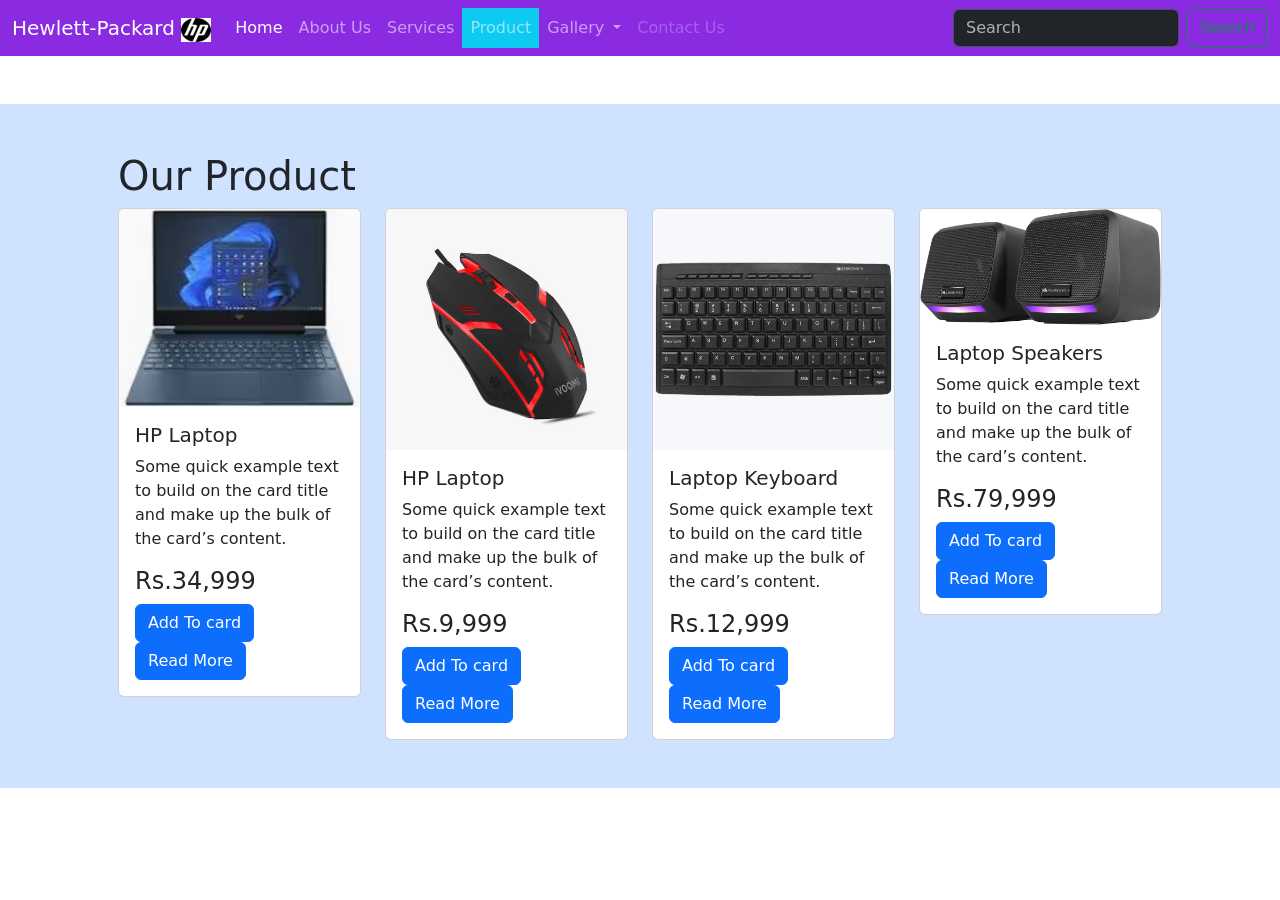
<file: product.html>
<!doctype html>
<html lang="en">
  <head>
    <meta charset="utf-8" />
    <meta name="viewport" content="width=device-width, initial-scale=1" />
    <title>Index Page</title>
    <link
      href="https://cdn.jsdelivr.net/npm/bootstrap@5.3.8/dist/css/bootstrap.min.css"
      rel="stylesheet"
      integrity="sha384-sRIl4kxILFvY47J16cr9ZwB07vP4J8+LH7qKQnuqkuIAvNWLzeN8tE5YBujZqJLB"
      crossorigin="anonymous"
    />
    <style>
      .navbar {
        background-color: blueviolet;
      }
      .card:hover {
        background-color: blueviolet;
        color: black;
      }
    </style>
  </head>
  <body>
    <!-- header start -->
    <header>
      <nav class="navbar navbar-expand-lg" data-bs-theme="dark">
        <div class="container-fluid">
          <a class="navbar-brand" href="#"
            >Hewlett-Packard
            <img src="images/logo.png" alt="Bootstrap" width="30" height="24" />
          </a>
          <button
            class="navbar-toggler"
            type="button"
            data-bs-toggle="collapse"
            data-bs-target="#navbarSupportedContent"
            aria-controls="navbarSupportedContent"
            aria-expanded="false"
            aria-label="Toggle navigation"
          >
            <span class="navbar-toggler-icon"></span>
          </button>
          <div class="collapse navbar-collapse" id="navbarSupportedContent">
            <ul class="navbar-nav me-auto mb-2 mb-lg-0">
              <li class="nav-item">
                <a class="nav-link active" aria-current="page" href="index.html"
                  >Home</a
                >
              </li>
              <li class="nav-item">
                <a class="nav-link" href="about.html">About Us</a>
              </li>
              <li class="nav-item">
                <a class="nav-link" href="services.html">Services</a>
              </li>
              <li class="nav-item">
                <a class="nav-link bg-info" href="product.html">Product</a>
              </li>
              <li class="nav-item dropdown">
                <a
                  class="nav-link dropdown-toggle"
                  href="#"
                  role="button"
                  data-bs-toggle="dropdown"
                  aria-expanded="false"
                >
                  Gallery
                </a>
                <ul class="dropdown-menu">
                  <li><a class="dropdown-item" href="photo.html">photo</a></li>
                  <li><a class="dropdown-item" href="video.html">video</a></li>
                </ul>
              </li>
              <li class="nav-item">
                <a class="nav-link disabled" aria-disabled="true">Contact Us</a>
              </li>
            </ul>
            <form class="d-flex" role="search">
              <input
                class="form-control me-2"
                type="search"
                placeholder="Search"
                aria-label="Search"
              />
              <button class="btn btn-outline-success" type="submit">
                Search
              </button>
            </form>
          </div>
        </div>
      </nav>
    </header>
    <!-- Header End -->
    <main>
      <!-- Product Section start -->
      <section class="mt-5 bg-primary-subtle text-Dark">
        <div class="container p-5">
          <div class="row">
            <h1>Our Product</h1>
            <div class="col-md-3 mb-3">
              <div class="card">
                <img
                  src="images/hp2.avif"
                  class="card-img-top"
                  alt="laptop image"
                />
                <div class="card-body">
                  <h5 class="card-title">HP Laptop</h5>
                  <p class="card-text">
                    Some quick example text to build on the card title and make
                    up the bulk of the card’s content.
                  </p>
                  <h4>Rs.34,999</h4>
                  <a href="#" class="btn btn-primary">Add To card</a>
                  <button
                    type="button"
                    class="btn btn-primary"
                    data-bs-toggle="modal"
                    data-bs-target="#Model1"
                  >
                    Read More
                  </button>
                </div>
              </div>
            </div>
            <div class="col-md-3">
              <div class="card">
                <img
                  src="images/mouse5.jpg"
                  class="card-img-top"
                  alt="laptop image"
                />
                <div class="card-body">
                  <h5 class="card-title">HP Laptop</h5>
                  <p class="card-text">
                    Some quick example text to build on the card title and make
                    up the bulk of the card’s content.
                  </p>
                  <h4>Rs.9,999</h4>
                  <a href="#" class="btn btn-primary">Add To card</a>
                  <button
                    type="button"
                    class="btn btn-primary"
                    data-bs-toggle="modal"
                    data-bs-target="#Model2"
                  >
                    Read More
                  </button>
                </div>
              </div>
            </div>
            <div class="col-md-3">
              <div class="card">
                <img
                  src="images/key1.webp"
                  class="card-img-top"
                  alt="laptop image"
                />
                <div class="card-body">
                  <h5 class="card-title">Laptop Keyboard</h5>
                  <p class="card-text">
                    Some quick example text to build on the card title and make
                    up the bulk of the card’s content.
                  </p>
                  <h4>Rs.12,999</h4>
                  <a href="#" class="btn btn-primary">Add To card</a>
                  <button
                    type="button"
                    class="btn btn-primary"
                    data-bs-toggle="modal"
                    data-bs-target="#Model3"
                  >
                    Read More
                  </button>
                </div>
              </div>
            </div>
            <div class="col-md-3">
              <div class="card">
                <img
                  src="images/sp6.webp"
                  class="card-img-top height-100%"
                  alt="laptop image"
                />
                <div class="card-body">
                  <h5 class="card-title">Laptop Speakers</h5>
                  <p class="card-text">
                    Some quick example text to build on the card title and make
                    up the bulk of the card’s content.
                  </p>
                  <h4>Rs.79,999</h4>
                  <a href="#" class="btn btn-primary">Add To card</a>
                   <button
                    type="button"
                    class="btn btn-primary"
                    data-bs-toggle="modal"
                    data-bs-target="#Model4"
                  >
                    Read More
                  </button>
                </div>
              </div>
            </div>
          </div>
        </div>
      </section>
      <section>
        <div class="container">
          <div class="row">
            <div class="col-md-3">
              <!-- Model One Start -->
              <div
                class="modal fade"
                id="Model1"
                tabindex="-1"
                aria-labelledby="exampleModalLabel"
                aria-hidden="true"
              >
                <div class="modal-dialog modal-xl modal-dialog-scrollable">
                  <div class="modal-content">
                    <div class="modal-header">
                      <h1 class="modal-title fs-5" id="exampleModalLabel">
                        Modal One
                      </h1>
                      <button
                        type="button"
                        class="btn-close"
                        data-bs-dismiss="modal"
                        aria-label="Close"
                      ></button>
                    </div>

                    <div class="modal-body">
                      <section>
                        <div class="container">
                          <div class="row">
                            <div class="col-md-4">
                              <img
                                src="images/hp1.avif"
                                alt="laptop image"
                                class="img-fluid"
                              />
                            </div>
                            <div class="col-md-8">
                              <h4>Hp LAptops</h4>
                              <p>
                                HP laptops are designed to deliver powerful
                                performance, modern style, and reliable quality
                                for every user. Whether you're a student,
                                professional, gamer, or creative designer, HP
                                offers a wide range of laptops to meet your
                                needs. With the latest processors, stunning
                                displays, long-lasting battery life, and
                                advanced security features, HP laptops help you
                                stay productive, connected, and entertained
                                wherever you go. Explore our collection and find
                                the perfect HP laptop that fits your lifestyle
                                and budget.
                              </p>
                              <p>
                                HP laptops are designed to deliver powerful
                                performance, modern style, and reliable quality
                                for every user. Whether you're a student,
                                professional, gamer, or creative designer, HP
                                offers a wide range of laptops to meet your
                                needs. With the latest processors, stunning
                                displays, long-lasting battery life, and
                                advanced security features, HP laptops help you
                                stay productive, connected, and entertained
                                wherever you go. Explore our collection and find
                                the perfect HP laptop that fits your lifestyle
                                and budget.
                              </p>
                            </div>
                          </div>
                        </div>
                      </section>
                      <hr />
                      <section>
                        <div class="container">
                          <div class="row">
                            <div class="col-md-3">
                              <img
                                src="images/hp2.avif"
                                alt="laptop image"
                                class="img-f'luid"
                              />'
                            </div>
                            <div class="col-md-3">
                              <img
                                src="images/hp3.avif"
                                alt="laptop image"
                                class="img-fluid"
                              />
                            </div>
                            <div class="col-md-3">
                              <img
                                src="images/hp4.avif"
                                alt="laptop image"
                                class="img-fluid"
                              />
                            </div>
                            <div class="col-md-3">
                              <img
                                src="images/hp4.avif"
                                alt="laptop image"
                                class="img-fluid"
                              />
                            </div>
                          </div>
                        </div>
                      </section>
                    </div>
                    <div class="modal-footer">
                      <button
                        type="button"
                        class="btn btn-danger"
                        data-bs-dismiss="modal"
                      >
                        Close
                      </button>
                    </div>
                  </div>
                </div>
              </div>
              <!-- Model One End -->
            </div>
            <div class="col-md-3">
              <!-- Model Two Start -->
              <div
                class="modal fade"
                id="Model2"
                tabindex="-1"
                aria-labelledby="exampleModalLabel"
                aria-hidden="true"
              >
                <div class="modal-dialog modal-xl modal-dialog-scrollable">
                  <div class="modal-content">
                    <div class="modal-header">
                      <h1 class="modal-title fs-5" id="exampleModalLabel">
                        Modal Two
                      </h1>
                      <button
                        type="button"
                        class="btn-close"
                        data-bs-dismiss="modal"
                        aria-label="Close"
                      ></button>
                    </div>

                    <div class="modal-body">
                      <section>
                        <div class="container">
                          <div class="row">
                            <div class="col-md-4">
                              <img
                                src="images/mouse5.jpg"
                                alt="laptop image"
                                class="img-fluid"
                              />
                            </div>
                            <div class="col-md-8">
                              <h4>Mouse Images</h4>
                              <p>
                               A mouse is a pointing input device used to control the cursor on a computer screen. It helps users interact with files, folders, applications, and other on-screen objects by moving the pointer, clicking, dragging, and scrolling.
                              </p>
                              <p>
                                A standard mouse usually has a left button, a right button, a scroll wheel, and an optical sensor. The left button is used to select and open items, the right button displays shortcut menus, and the scroll wheel allows users to move up and down through documents and web pages.
                              </p>
                              <p>There are different types of mice, including wired, wireless, optical, laser, and gaming mice. A mouse makes it easier to navigate a computer, perform tasks quickly, and improve overall productivity.

                              </p>
                            </div>
                          </div>
                        </div>
                      </section>
                      <hr />
                      <section>
                        <div class="container">
                          <div class="row">
                            <div class="col-md-3">
                              <img
                                src="images/mouse1.jpg"
                                alt="laptop image"
                                class="img-fluid"
                              />'
                            </div>
                            <div class="col-md-3">
                              <img
                                src="images/mouse2.jpg"
                                alt="laptop image"
                                class="img-fluid"
                              />
                            </div>
                            <div class="col-md-3">
                              <img
                                src="images/mouse3.jpg"
                                alt="laptop image"
                                class="img-fluid"
                              />
                            </div>
                            <div class="col-md-3">
                              <img
                                src="images/mouse4.jpg"
                                alt="laptop image"
                                class="img-fluid"
                              />
                            </div>
                          </div>
                        </div>
                      </section>
                    </div>
                    <div class="modal-footer">
                      <button
                        type="button"
                        class="btn btn-danger"
                        data-bs-dismiss="modal"
                      >
                        Close
                      </button>
                    </div>
                  </div>
                </div>
              </div>
              <!-- Model Two End -->
            </div>
            <div class="col-md-3">
              <!-- model three start -->
              <div
                class="modal fade"
                id="Model3"
                tabindex="-1"
                aria-labelledby="exampleModalLabel"
                aria-hidden="true"
              >
                <div class="modal-dialog modal-xl modal-dialog-scrollable">
                  <div class="modal-content">
                    <div class="modal-header">
                      <h1 class="modal-title fs-5" id="exampleModalLabel">
                        Modal three
                      </h1>
                      <button
                        type="button"
                        class="btn-close"
                        data-bs-dismiss="modal"
                        aria-label="Close"
                      ></button>
                    </div>

                    <div class="modal-body">
                      <section>
                        <div class="container">
                          <div class="row">
                            <div class="col-md-4">
                              <img
                                src="images/key1.webp"
                                alt="keyboard image"
                                class="img-fluid"
                              />
                            </div>
                            <div class="col-md-8">
                              <h4>Keyboard Images</h4>
                              <p>
                                A keyboard is an input device used to enter text, numbers, symbols, and commands into a computer. It is one of the most important hardware devices and is commonly used for typing documents, browsing the internet, programming, and operating software.
                              </p>
                              <p>
                                Keyboards are available in different types, including wired, wireless, mechanical, membrane, ergonomic, and gaming keyboards. They improve productivity by allowing fast and accurate data entry and by supporting useful keyboard shortcuts
                              </p>
                              <p>In simple words, a keyboard is an essential input device that helps users communicate with and control a computer efficiently.</p>
                            </div>
                          </div>
                        </div>
                      </section>
                      <hr />
                      <section>
                        <div class="container">
                          <div class="row">
                            <div class="col-md-3">
                              <img
                                src="images/key2.jpg"
                                alt="keyboard image"
                                class="img-fluid"
                              />
                            </div>
                            <div class="col-md-3">
                              <img
                                src="images/key3.webp"
                                alt="keyboard image"
                                class="img-fluid"
                              />
                            </div>
                            <div class="col-md-3">
                              <img
                                src="images/key4.jpg"
                                alt="keyboard image"
                                class="img-fluid"
                              />
                            </div>
                            <div class="col-md-3">
                              <img
                                src="images/key5.webp"
                                alt="keyboard image"
                                class="img-fluid"
                              />
                            </div>
                          </div>
                        </div>
                      </section>
                    </div>
                    <div class="modal-footer">
                      <button
                        type="button"
                        class="btn btn-danger"
                        data-bs-dismiss="modal"
                      >
                        Close
                      </button>
                    </div>
                  </div>
                </div>
              </div>
               <!-- model three end -->
            </div>
            <div class="col-md-3">
              <!-- model four start -->
               <div
                class="modal fade"
                id="Model4"
                tabindex="-1"
                aria-labelledby="exampleModalLabel"
                aria-hidden="true"
              >
                <div class="modal-dialog modal-xl modal-dialog-scrollable">
                  <div class="modal-content">
                    <div class="modal-header">
                      <h1 class="modal-title fs-5" id="exampleModalLabel">
                        Modal four
                      </h1>
                      <button
                        type="button"
                        class="btn-close"
                        data-bs-dismiss="modal"
                        aria-label="Close"
                      ></button>
                    </div>

                    <div class="modal-body">
                      <section>
                        <div class="container">
                          <div class="row">
                            <div class="col-md-4">
                              <img
                                src="images/sp6.webp"
                                alt="laptop image"
                                class="img-fluid"
                              />
                            </div>
                            <div class="col-md-8">
                              <h4>LAptops Speakers</h4>
                              <p>
                               Speakers are output devices that convert digital audio signals into sound. They allow users to listen to music, watch movies, attend online meetings, play games, and hear system notifications from a computer or laptop.
                              </p>
                              <p>
                                Speakers are available in different types, including wired, wireless, Bluetooth, portable, and multimedia speakers. They come in various sizes and power levels to suit home, office, and entertainment needs. Many modern speakers also include features such as high-quality stereo sound, deep bass, volume controls, and Bluetooth connectivity.
                              </p>
                              <p>
                                Computer speakers enhance the overall multimedia experience by delivering clear and powerful audio. Whether for work, learning, or entertainment, they provide an enjoyable and immersive listening experience.
                              </p>
                            </div>
                          </div>
                        </div>
                      </section>
                      <hr />
                      <section>
                        <div class="container">
                          <div class="row">
                            <div class="col-md-3">
                              <img
                                src="images/sp2.webp"
                                alt="laptop image"
                                class="img-fluid"
                              />'
                            </div>
                            <div class="col-md-3">
                              <img
                                src="images/sp3.webp"
                                alt="laptop image"
                                class="img-fluid"
                              />
                            </div>
                            <div class="col-md-3">
                              <img
                                src="images/sp4.webp"
                                alt="laptop image"
                                class="img-fluid"
                              />
                            </div>
                            <div class="col-md-3">
                              <img
                                src="images/sp5.webp"
                                alt="laptop image"
                                class="img-fluid"
                              />
                            </div>
                          </div>
                        </div>
                      </section>
                    </div>
                    <div class="modal-footer">
                      <button
                        type="button"
                        class="btn btn-danger"
                        data-bs-dismiss="modal"
                      >
                        Close
                      </button>
                    </div>
                  </div>
                </div>
              </div>
               <!-- model four end -->
            </div>
          </div>
        </div>
      </section>
      <!-- Product section End -->
    </main>

    <script
      src="https://cdn.jsdelivr.net/npm/bootstrap@5.3.8/dist/js/bootstrap.bundle.min.js"
      integrity="sha384-FKyoEForCGlyvwx9Hj09JcYn3nv7wiPVlz7YYwJrWVcXK/BmnVDxM+D2scQbITxI"
      crossorigin="anonymous"
    ></script>
  </body>
</html>
</file>
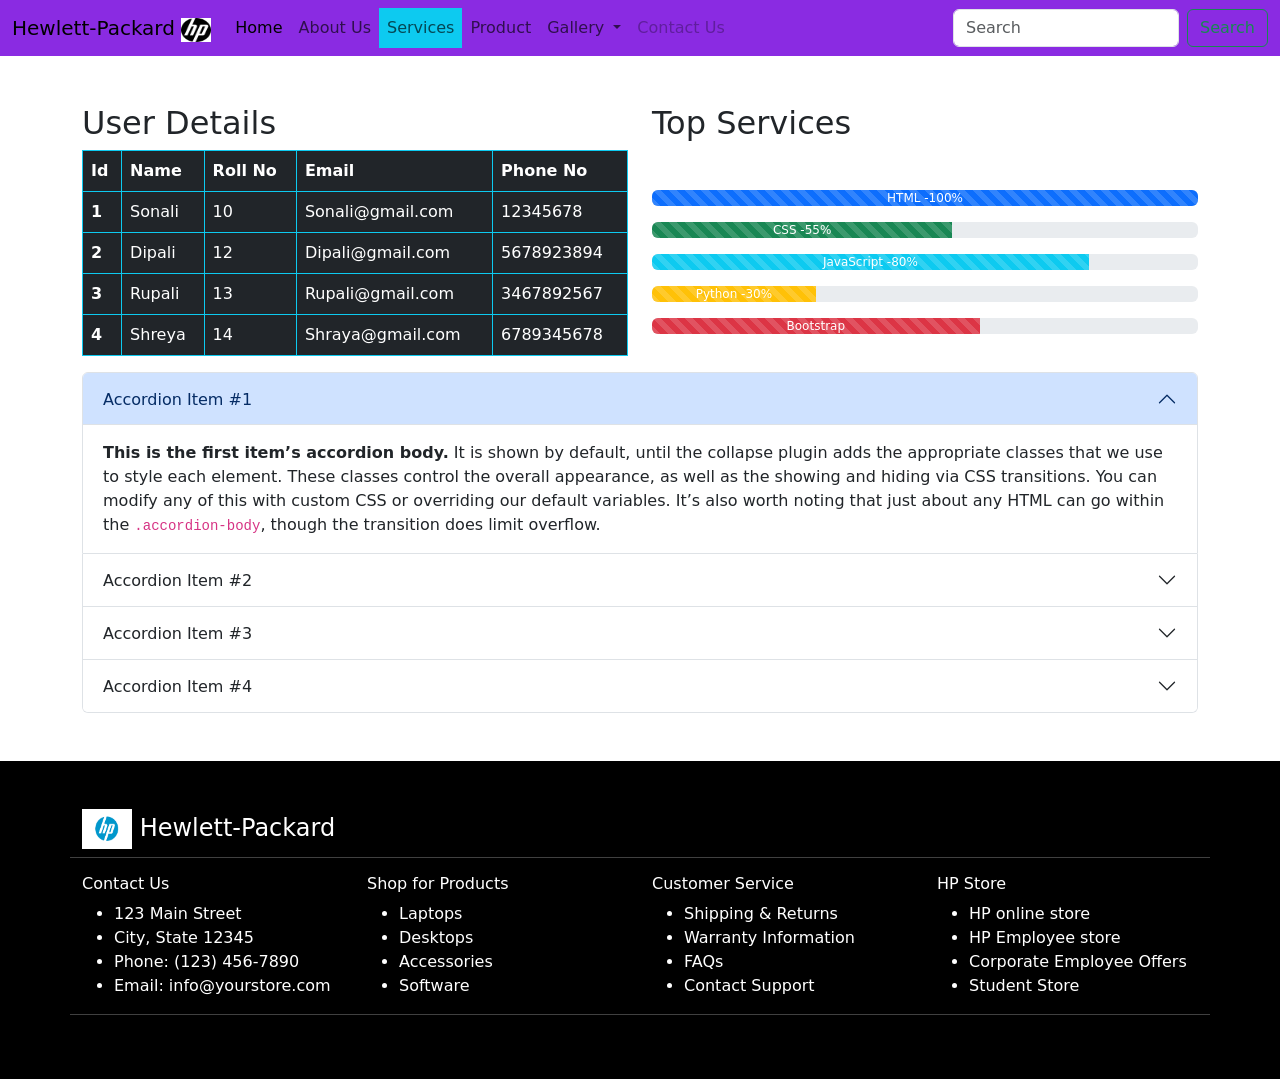
<file: services.html>
<!doctype html>
<html lang="en">
  <head>
    <meta charset="utf-8" />
    <meta name="viewport" content="width=device-width, initial-scale=1" />
    <title>Index Page</title>
    <link
      href="https://cdn.jsdelivr.net/npm/bootstrap@5.3.8/dist/css/bootstrap.min.css"
      rel="stylesheet"
      integrity="sha384-sRIl4kxILFvY47J16cr9ZwB07vP4J8+LH7qKQnuqkuIAvNWLzeN8tE5YBujZqJLB"
      crossorigin="anonymous"
    />
    <style>
      .navbar {
        background-color: blueviolet;
      }
      .black{
        background-color: black;
        color: white;
      }
    </style>
  </head>
  <body>
    <!-- Header start -->
    <header>
      <nav class="navbar navbar-expand-lg">
        <div class="container-fluid">
          <a class="navbar-brand" href="#"
            >Hewlett-Packard
            <img src="images/logo.png" alt="Bootstrap" width="30" height="24" />
          </a>
          <button
            class="navbar-toggler"
            type="button"
            data-bs-toggle="collapse"
            data-bs-target="#navbarSupportedContent"
            aria-controls="navbarSupportedContent"
            aria-expanded="false"
            aria-label="Toggle navigation"
          >
            <span class="navbar-toggler-icon"></span>
          </button>
          <div class="collapse navbar-collapse" id="navbarSupportedContent">
            <ul class="navbar-nav me-auto mb-2 mb-lg-0">
              <li class="nav-item">
                <a class="nav-link active" aria-current="page" href="index.html"
                  >Home</a
                >
              </li>
              <li class="nav-item">
                <a class="nav-link" href="about.html">About Us</a>
              </li>
              <li class="nav-item bg-info">
                <a class="nav-link" href="services.html">Services</a>
              </li>
              <li class="nav-item">
                <a class="nav-link" href="product.html">Product</a>
              </li>
              <li class="nav-item dropdown">
                <a
                  class="nav-link dropdown-toggle"
                  href="#"
                  role="button"
                  data-bs-toggle="dropdown"
                  aria-expanded="false"
                >
                  Gallery
                </a>
                <ul class="dropdown-menu">
                  <li><a class="dropdown-item" href="photo.html">photo</a></li>
                  <li><a class="dropdown-item" href="video.html">video</a></li>
                </ul>
              </li>
              <li class="nav-item">
                <a class="nav-link disabled" aria-disabled="true">Contact Us</a>
              </li>
            </ul>
            <form class="d-flex" role="search">
              <input
                class="form-control me-2"
                type="search"
                placeholder="Search"
                aria-label="Search"
              />
              <button class="btn btn-outline-success" type="submit">
                Search
              </button>
            </form>
          </div>
        </div>
      </nav>
    </header>
    <!-- Header end -->
    <main>
      <!-- Table section Start -->
      <section Class="mt-5">
        <div class="container">
          <div class="row">
            <div class="col-md-6">
              <h2>User Details</h2>
              <div class="table-responsive">
                <table
                  class="table table-dark table striped table-hover table-bordered border-info"
                >
                  <thead>
                    <tr>
                      <th>Id</th>
                      <th>Name</th>
                      <th>Roll No</th>
                      <th>Email</th>
                      <th>Phone No</th>
                    </tr>
                  </thead>
                  <tbody>
                    <tr>
                      <th scope="row">1</th>
                      <td>Sonali</td>
                      <td>10</td>
                      <td>Sonali@gmail.com</td>
                      <td>12345678</td>
                    </tr>
                    <tr>
                      <th scope="row">2</th>
                      <td>Dipali</td>
                      <td>12</td>
                      <td>Dipali@gmail.com</td>
                      <td>5678923894</td>
                    </tr>
                    <tr>
                      <th scope="row">3</th>
                      <td>Rupali</td>
                      <td>13</td>
                      <td>Rupali@gmail.com</td>
                      <td>3467892567</td>
                    </tr>
                    <tr>
                      <th scope="row">4</th>
                      <td>Shreya</td>
                      <td>14</td>
                      <td>Shraya@gmail.com</td>
                      <td>6789345678</td>
                    </tr>
                  </tbody>
                </table>
              </div>
            </div>
            <div class="col-md-6">
              <h2 class="mb-5">Top Services</h2>
              <div
                class="progress mb-3"
                role="progressbar"
                aria-label="Default striped example"
                aria-valuenow="10"
                aria-valuemin="0"
                aria-valuemax="100"
              >
                <div
                  class="progress-bar progress-bar-striped progress-bar-animated"
                  style="width: 100%"
                >
                  HTML -100%
                </div>
              </div>
              <div
                class="progress mb-3"
                role="progressbar"
                aria-label="Success striped example"
                aria-valuenow="25"
                aria-valuemin="0"
                aria-valuemax="100"
              >
                <div
                  class="progress-bar progress-bar-striped bg-success progress-bar-animated"
                  style="width: 55%"
                >
                  CSS -55%
                </div>
              </div>
              <div
                class="progress mb-3"
                role="progressbar"
                aria-label="Info striped example"
                aria-valuenow="50"
                aria-valuemin="0"
                aria-valuemax="100"
              >
                <div
                  class="progress-bar progress-bar-striped bg-info progress-bar-animated"
                  style="width: 80%"
                >
                  JavaScript -80%
                </div>
              </div>
              <div
                class="progress mb-3"
                role="progressbar"
                aria-label="Warning striped example"
                aria-valuenow="75"
                aria-valuemin="0"
                aria-valuemax="100"
              >
                <div
                  class="progress-bar progress-bar-striped bg-warning progress-bar-animated"
                  style="width: 30%"
                >
                  Python -30%
                </div>
              </div>
              <div
                class="progress mb-3"
                role="progressbar"
                aria-label="Danger striped example"
                aria-valuenow="100"
                aria-valuemin="0"
                aria-valuemax="100"
              >
                <div
                  class="progress-bar progress-bar-striped bg-danger progress-bar-animated"
                  style="width: 60%"
                >
                  Bootstrap
                </div>
              </div>
            </div>
          </div>
        </div>
      </section>
      <!-- Table section End -->
       <!-- Accordion Section Satrt -->
      <section>
        <div class="container">
          <div class="row">
            <div class="col-md-12">
              <div class="accordion" id="accordionExample">
                <div class="accordion-item">
                  <h2 class="accordion-header">
                    <button
                      class="accordion-button"
                      type="button"
                      data-bs-toggle="collapse"
                      data-bs-target="#collapseOne"
                      aria-expanded="true"
                      aria-controls="collapseOne"
                    >
                      Accordion Item #1
                    </button>
                  </h2>
                  <div
                    id="collapseOne"
                    class="accordion-collapse collapse show"
                    data-bs-parent="#accordionExample">
                    <div class="accordion-body">
                      <strong>This is the first item’s accordion body.</strong>
                      It is shown by default, until the collapse plugin adds the
                      appropriate classes that we use to style each element.
                      These classes control the overall appearance, as well as
                      the showing and hiding via CSS transitions. You can modify
                      any of this with custom CSS or overriding our default
                      variables. It’s also worth noting that just about any HTML
                      can go within the <code>.accordion-body</code>, though the
                      transition does limit overflow.
                    </div>
                  </div>
                </div>
                <div class="accordion-item">
                  <h2 class="accordion-header">
                    <button
                      class="accordion-button collapsed"
                      type="button"
                      data-bs-toggle="collapse"
                      data-bs-target="#collapseTwo"
                      aria-expanded="false"
                      aria-controls="collapseTwo"
                    >
                      Accordion Item #2
                    </button>
                  </h2>
                  <div
                    id="collapseTwo"
                    class="accordion-collapse collapse"
                    data-bs-parent="#accordionExample"
                  >
                    <div class="accordion-body">
                      <strong>This is the second item’s accordion body.</strong>
                      It is hidden by default, until the collapse plugin adds
                      the appropriate classes that we use to style each element.
                      These classes control the overall appearance, as well as
                      the showing and hiding via CSS transitions. You can modify
                      any of this with custom CSS or overriding our default
                      variables. It’s also worth noting that just about any HTML
                      can go within the <code>.accordion-body</code>, though the
                      transition does limit overflow.
                    </div>
                  </div>
                </div>
                <div class="accordion-item">
                  <h2 class="accordion-header">
                    <button
                      class="accordion-button collapsed"
                      type="button"
                      data-bs-toggle="collapse"
                      data-bs-target="#collapseThree"
                      aria-expanded="false"
                      aria-controls="collapseThree"
                    >
                      Accordion Item #3
                    </button>
                  </h2>
                  <div
                    id="collapseThree"
                    class="accordion-collapse collapse"
                    data-bs-parent="#accordionExample"
                  >
                    <div class="accordion-body">
                      <strong>This is the third item’s accordion body.</strong>
                      It is hidden by default, until the collapse plugin adds
                      the appropriate classes that we use to style each element.
                      These classes control the overall appearance, as well as
                      the showing and hiding via CSS transitions. You can modify
                      any of this with custom CSS or overriding our default
                      variables. It’s also worth noting that just about any HTML
                      can go within the <code>.accordion-body</code>, though the
                      transition does limit overflow.
                    </div>
                  </div>
                </div>
                <div class="accordion-item">
    <h2 class="accordion-header">
      <button class="accordion-button collapsed" type="button" data-bs-toggle="collapse" data-bs-target="#collapsefour" aria-expanded="false" aria-controls="collapsefour">
        Accordion Item #4
      </button>
    </h2>
    <div id="collapsefour" class="accordion-collapse collapse" data-bs-parent="#accordionExample">
      <div class="accordion-body">
        <strong>This is the fourth item’s accordion body.</strong> It is hidden by default, until the collapse plugin adds the appropriate classes that we use to style each element. These classes control the overall appearance, as well as the showing and hiding via CSS transitions. You can modify any of this with custom CSS or overriding our default variables. It’s also worth noting that just about any HTML can go within the <code>.accordion-body</code>, though the transition does limit overflow.
      </div>
    </div>
  </div>
              </div>
            </div>
          </div>
        </div>
      </section>
<!-- Accordion Section End -->
 <!-- Footer Section Start -->
             <section class="mt-5 black p-5">
              <div class="container">
                <div class="row">
                  <h4><img src="images/images.png"alt="hp logo" width="50" height="40"> Hewlett-Packard</h4>
                  <hr>
              
                  <div class="col-md-3">
                    <h6>Contact Us</h6>
                    <ul>
                      <li>123 Main Street</li>
                      <li>City, State 12345</li>
                      <li>Phone: (123) 456-7890</li>
                      <li>Email: info@yourstore.com</li>
                    </ul>
                  </div>
                   <div class="col-md-3">
                    <h6>Shop for Products</h6>
                    <ul>
                      <li>Laptops</li>
                      <li>Desktops</li>
                      <li>Accessories</li>
                      <li>Software</li>
                    </ul>
                   </div>
                    <div class="col-md-3">
                      <h6>Customer Service</h6>
                      <ul>
                        <li>Shipping & Returns</li>
                        <li>Warranty Information</li>
                        <li>FAQs</li>
                        <li>Contact Support</li>
                      </ul>
                    </div>
                     <div class="col-md-3">
                      <h6>HP Store</h6>
                      <ul>
                        <li>HP online store</li>
                        <li>HP Employee store</li>
                        <li>Corporate Employee Offers</li>
                        <li>Student Store</li>
                      </ul>
                     </div>
                     <hr>
                </div>
              </div>
             </section>

             <!-- Footer section End -->
 </main>
 
    <script
      src="https://cdn.jsdelivr.net/npm/bootstrap@5.3.8/dist/js/bootstrap.bundle.min.js"
      integrity="sha384-FKyoEForCGlyvwx9Hj09JcYn3nv7wiPVlz7YYwJrWVcXK/BmnVDxM+D2scQbITxI"
      crossorigin="anonymous"
    ></script>
  </body>
</html>
</file>
